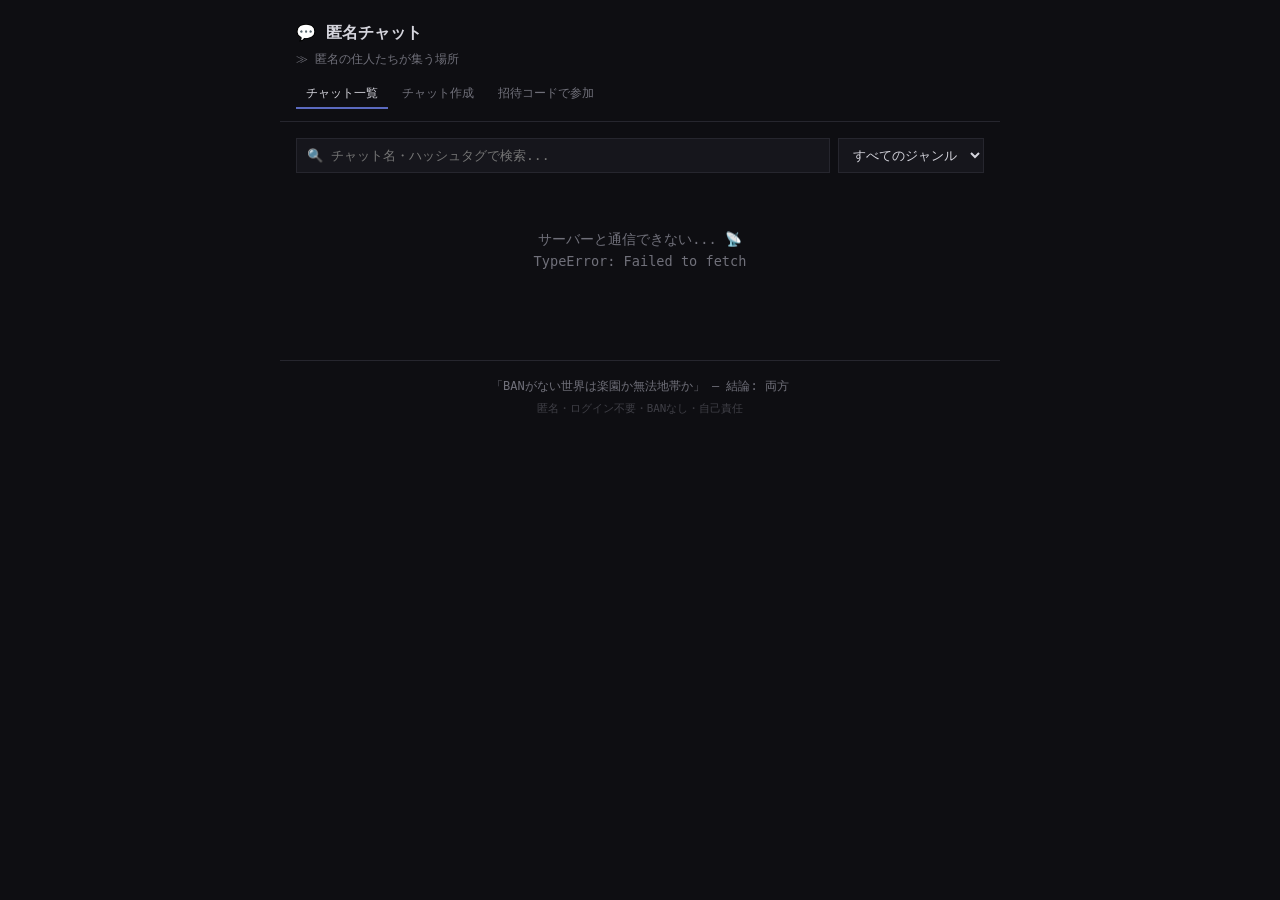
<file: index.html>
<!DOCTYPE html>
<html lang="ja">
<head>
  <meta charset="UTF-8">
  <meta name="viewport" content="width=device-width, initial-scale=1.0">
  <title>匿名チャット</title>
  <link rel="stylesheet" href="/style.css">
</head>
<body>

  <header>
    <div class="header-row">
      <h1>💬 匿名チャット</h1>
    </div>
    <p class="tagline" id="tagline">読み込み中...</p>
    <nav>
      <a href="/" class="nav-btn active">チャット一覧</a>
      <a href="/create/" class="nav-btn">チャット作成</a>
      <a href="/join/" class="nav-btn">招待コードで参加</a>
    </nav>
  </header>

  <section class="page active">
    <div class="filters">
      <input type="text" id="search-input" placeholder="🔍 チャット名・ハッシュタグで検索..." class="search-input">
      <select id="genre-filter" class="genre-filter">
        <option value="">すべてのジャンル</option>
        <option value="general">💬 雑談</option>
        <option value="tech">💻 テック</option>
        <option value="game">🎮 ゲーム</option>
        <option value="music">🎵 音楽</option>
        <option value="art">🎨 アート</option>
        <option value="study">📚 勉強</option>
        <option value="hobby">🌿 趣味</option>
        <option value="other">📦 その他</option>
      </select>
    </div>
    <div id="room-list" class="room-list">
      <p class="loading">チャットを読み込み中...</p>
    </div>
  </section>

  <footer>
    <p id="footer-wisdom">...</p>
    <p class="footer-meta">匿名・ログイン不要・BANなし・自己責任</p>
  </footer>

  <script src="/common.js"></script>
  <script src="/home.js"></script>
</body>
</html>
</file>
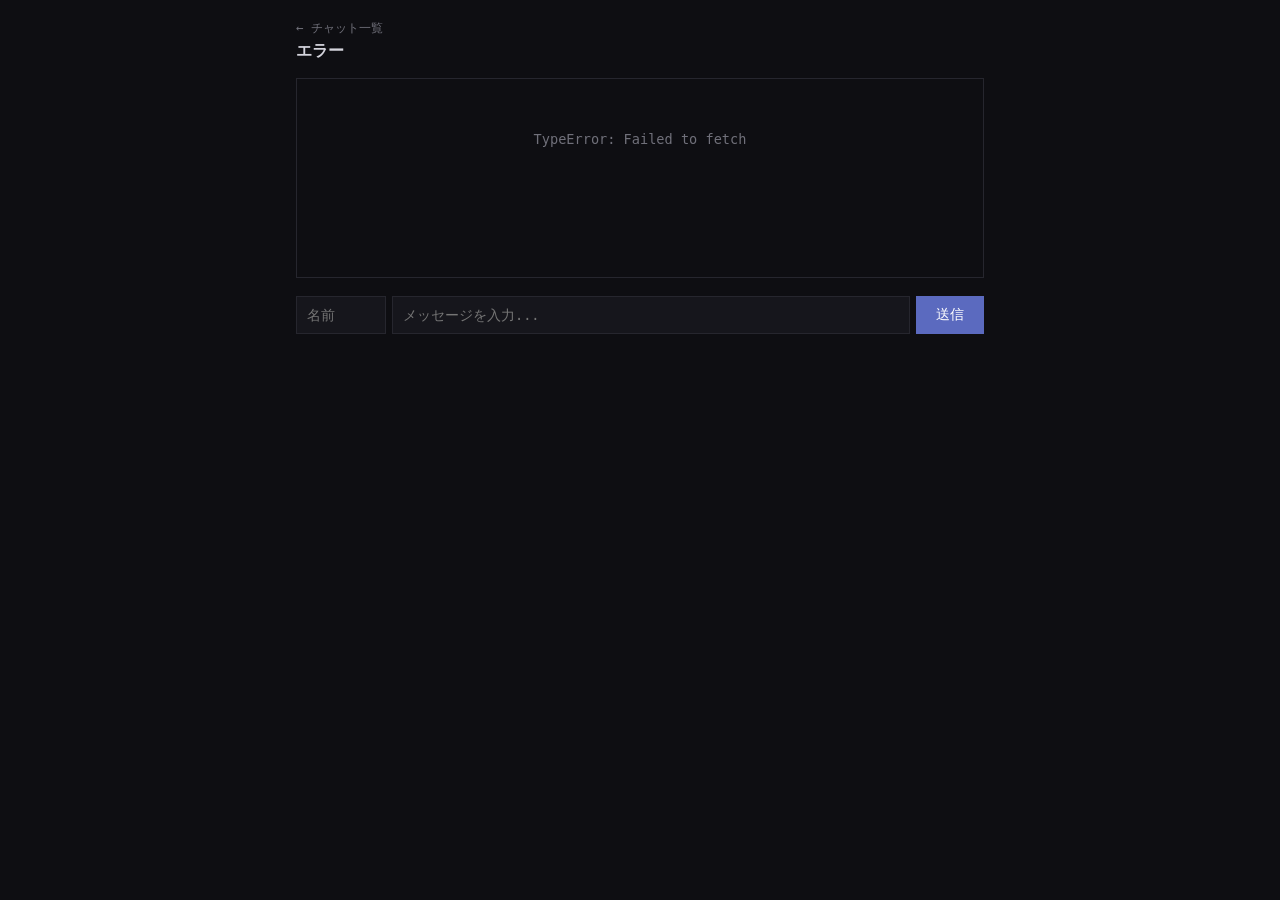
<file: chat/index.html>
<!DOCTYPE html>
<html lang="ja">
<head>
  <meta charset="UTF-8">
  <meta name="viewport" content="width=device-width, initial-scale=1.0">
  <title>チャット - 匿名チャット</title>
  <link rel="stylesheet" href="/style.css">
</head>
<body>

  <section class="page active">
    <div class="chat-header">
      <a href="/" class="btn-back">← チャット一覧</a>
      <div class="chat-info">
        <h2 id="chat-title">読み込み中...</h2>
        <div id="chat-meta" class="chat-meta"></div>
        <div id="chat-share" class="chat-share"></div>
      </div>
    </div>
    <div id="chat-messages" class="chat-messages"></div>
    <div class="chat-input-area">
      <input type="text" id="chat-name" placeholder="名前" class="chat-name-input">
      <input type="text" id="chat-input" placeholder="メッセージを入力..." class="chat-text-input">
      <button id="chat-send" class="btn-primary">送信</button>
    </div>
  </section>

  <script src="/common.js"></script>
  <script src="/chat/chat.js"></script>
</body>
</html>
</file>
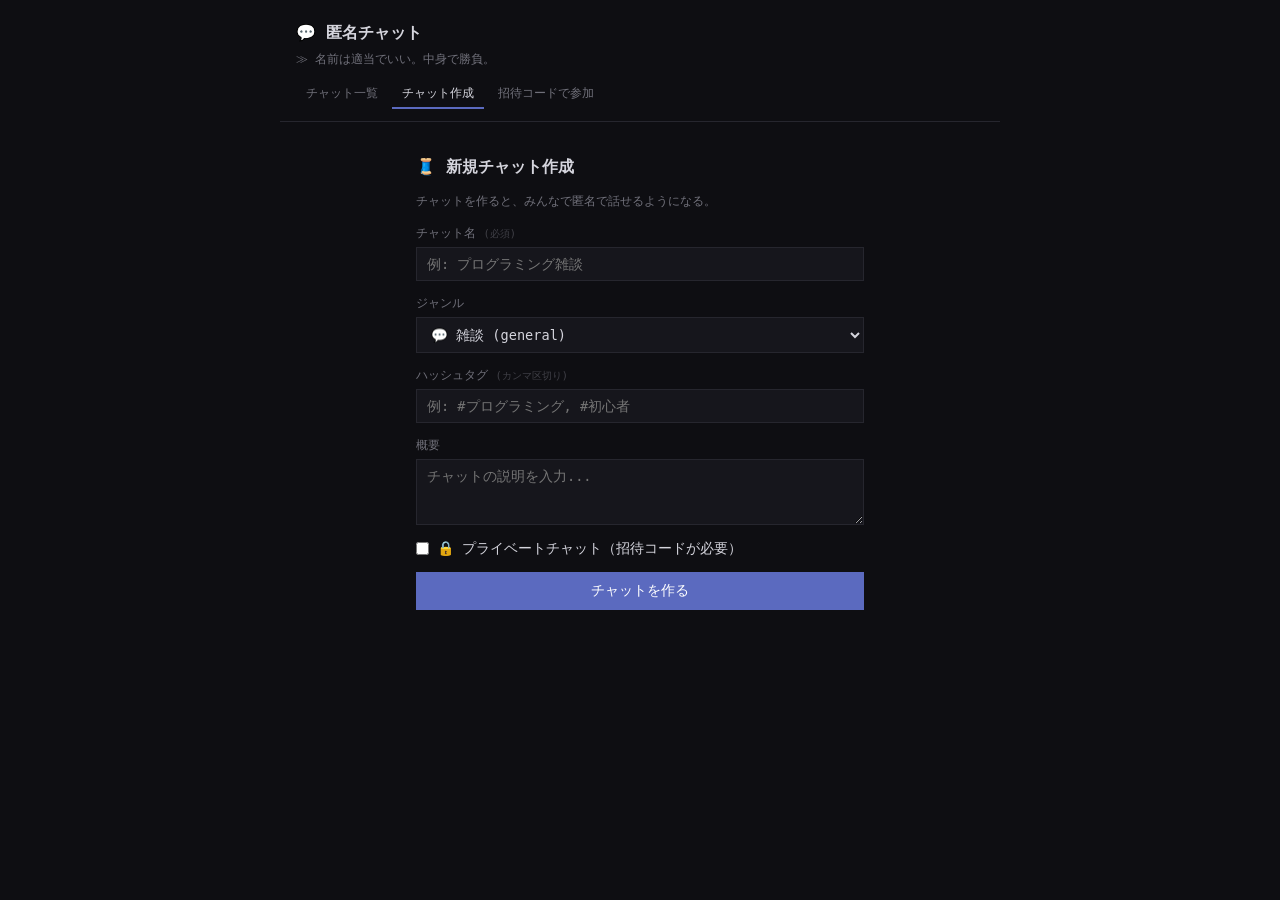
<file: create/index.html>
<!DOCTYPE html>
<html lang="ja">
<head>
  <meta charset="UTF-8">
  <meta name="viewport" content="width=device-width, initial-scale=1.0">
  <title>チャット作成 - 匿名チャット</title>
  <link rel="stylesheet" href="/style.css">
</head>
<body>

  <header>
    <div class="header-row">
      <h1>💬 匿名チャット</h1>
    </div>
    <p class="tagline" id="tagline">読み込み中...</p>
    <nav>
      <a href="/" class="nav-btn">チャット一覧</a>
      <a href="/create/" class="nav-btn active">チャット作成</a>
      <a href="/join/" class="nav-btn">招待コードで参加</a>
    </nav>
  </header>

  <section class="page active">
    <div class="form-card">
      <h2>🧵 新規チャット作成</h2>
      <p class="hint">チャットを作ると、みんなで匿名で話せるようになる。</p>
      <form id="create-form">
        <label>
          <span class="label-text">チャット名 <small>(必須)</small></span>
          <input type="text" id="room-name" placeholder="例: プログラミング雑談" required>
        </label>

        <label>
          <span class="label-text">ジャンル</span>
          <select id="room-genre">
            <option value="general">💬 雑談 (general)</option>
            <option value="tech">💻 テック (tech)</option>
            <option value="game">🎮 ゲーム (game)</option>
            <option value="music">🎵 音楽 (music)</option>
            <option value="art">🎨 アート (art)</option>
            <option value="study">📚 勉強 (study)</option>
            <option value="hobby">🌿 趣味 (hobby)</option>
            <option value="other">📦 その他 (other)</option>
          </select>
        </label>

        <label>
          <span class="label-text">ハッシュタグ <small>(カンマ区切り)</small></span>
          <input type="text" id="room-hashtags" placeholder="例: #プログラミング, #初心者">
        </label>

        <label>
          <span class="label-text">概要</span>
          <textarea id="room-description" placeholder="チャットの説明を入力..." rows="3"></textarea>
        </label>

        <label class="checkbox-label">
          <input type="checkbox" id="room-private">
          <span>🔒 プライベートチャット（招待コードが必要）</span>
        </label>

        <button type="submit" class="btn-primary" id="create-submit">チャットを作る</button>
      </form>
      <div id="create-result" class="result-box hidden"></div>
    </div>
  </section>

  <script src="/common.js"></script>
  <script src="/create/create.js"></script>
</body>
</html>
</file>
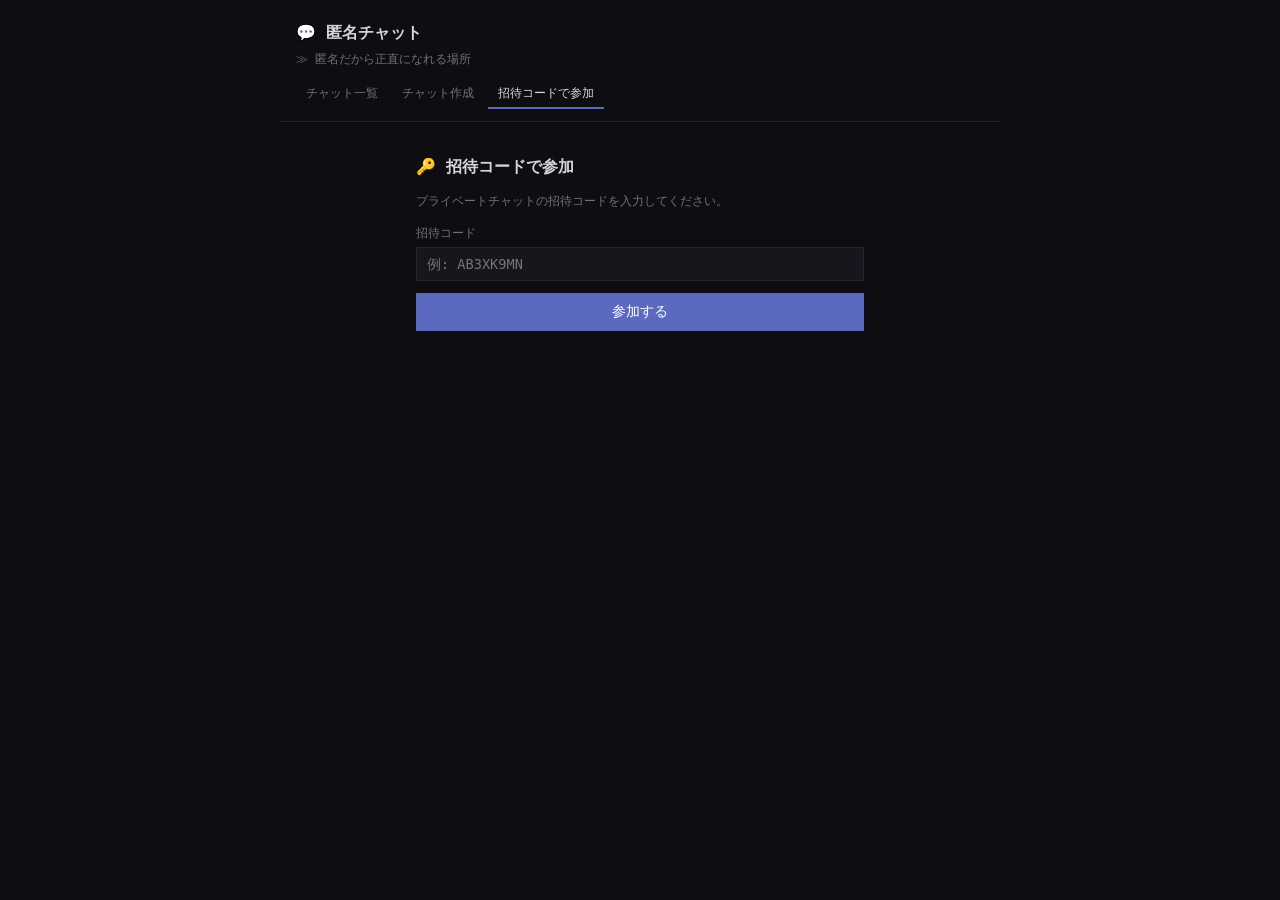
<file: join/index.html>
<!DOCTYPE html>
<html lang="ja">
<head>
  <meta charset="UTF-8">
  <meta name="viewport" content="width=device-width, initial-scale=1.0">
  <title>招待コードで参加 - 匿名チャット</title>
  <link rel="stylesheet" href="/style.css">
</head>
<body>

  <header>
    <div class="header-row">
      <h1>💬 匿名チャット</h1>
    </div>
    <p class="tagline" id="tagline">読み込み中...</p>
    <nav>
      <a href="/" class="nav-btn">チャット一覧</a>
      <a href="/create/" class="nav-btn">チャット作成</a>
      <a href="/join/" class="nav-btn active">招待コードで参加</a>
    </nav>
  </header>

  <section class="page active">
    <div class="form-card">
      <h2>🔑 招待コードで参加</h2>
      <p class="hint">プライベートチャットの招待コードを入力してください。</p>
      <form id="join-form">
        <label>
          <span class="label-text">招待コード</span>
          <input type="text" id="join-code" placeholder="例: AB3XK9MN" required style="text-transform: uppercase;">
        </label>
        <button type="submit" class="btn-primary" id="join-submit">参加する</button>
      </form>
      <div id="join-result" class="result-box hidden"></div>
    </div>
  </section>

  <script src="/common.js"></script>
  <script src="/join/join.js"></script>
</body>
</html>
</file>
<file: style.css>
:root {
  --bg: #0e0e12;
  --surface: #16161c;
  --primary: #5b6abf;
  --text: #d4d4dc;
  --text-muted: #70707a;
  --border: #26262e;
  --danger: #c25450;
}

* { margin: 0; padding: 0; box-sizing: border-box; }

body {
  font-family: "Noto Sans JP", -apple-system, monospace;
  background: var(--bg);
  color: var(--text);
  max-width: 720px;
  margin: 0 auto;
  padding: 0 0 48px;
  font-size: 14px;
  line-height: 1.6;
}

a { color: var(--primary); text-decoration: none; }
a:hover { text-decoration: underline; }

/* Header */
header {
  padding: 20px 16px 12px;
  border-bottom: 1px solid var(--border);
}
header h1 { font-size: 1rem; font-weight: 600; }
.tagline {
  font-size: 0.75rem;
  color: var(--text-muted);
  margin: 4px 0 10px;
  transition: opacity 0.3s;
  min-height: 1em;
}
nav { display: flex; gap: 4px; }
.nav-btn {
  color: var(--text-muted);
  padding: 4px 10px;
  font-size: 0.78rem;
  border-bottom: 2px solid transparent;
}
.nav-btn:hover { color: var(--text); text-decoration: none; }
.nav-btn.active { color: var(--text); border-bottom-color: var(--primary); }

/* Pages */
.page { padding: 16px; }
.page.active { display: block; }

/* Filters */
.filters { display: flex; gap: 8px; margin-bottom: 16px; }
.search-input, .genre-filter {
  background: var(--surface);
  color: var(--text);
  border: 1px solid var(--border);
  padding: 8px 10px;
  font-size: 0.82rem;
}
.search-input { flex: 1; }
.genre-filter { cursor: pointer; }

/* Room list */
.room-list { display: flex; flex-direction: column; gap: 8px; }
.loading { color: var(--text-muted); padding: 32px; text-align: center; }

.room-card {
  display: block;
  padding: 12px;
  border: 1px solid var(--border);
  color: inherit;
  text-decoration: none;
}
.room-card:hover { background: var(--surface); text-decoration: none; }
.room-name { font-size: 0.95rem; font-weight: 600; margin-bottom: 4px; }
.room-tags { display: flex; gap: 6px; flex-wrap: wrap; margin-bottom: 4px; }
.tag { color: var(--text-muted); font-size: 0.72rem; }
.room-genre.private { color: var(--danger); }
.room-desc { color: var(--text-muted); font-size: 0.78rem; }
.room-meta { display: flex; gap: 10px; margin-top: 6px; font-size: 0.7rem; color: var(--text-muted); flex-wrap: wrap; }
.room-meta code { font-size: 0.68rem; }

/* Forms */
.form-card { max-width: 480px; margin: 0 auto; padding: 16px; }
.form-card h2 { font-size: 1rem; margin-bottom: 12px; }
.hint { color: var(--text-muted); font-size: 0.78rem; margin-bottom: 12px; }

form { display: flex; flex-direction: column; gap: 12px; }
label { display: flex; flex-direction: column; gap: 4px; }
.label-text { font-size: 0.78rem; color: var(--text-muted); }
.label-text small { opacity: 0.5; }

input, select, textarea {
  background: var(--surface);
  color: var(--text);
  border: 1px solid var(--border);
  padding: 8px 10px;
  font-size: 0.85rem;
  font-family: inherit;
}
input:focus, select:focus, textarea:focus { outline: none; border-color: var(--primary); }
textarea { resize: vertical; }

.checkbox-label { flex-direction: row; align-items: center; gap: 8px; }
.checkbox-label input { width: auto; }

.btn-primary {
  background: var(--primary);
  color: #fff;
  border: none;
  padding: 10px 20px;
  font-size: 0.85rem;
  cursor: pointer;
}
.btn-primary:hover { opacity: 0.85; }
.btn-primary:disabled { opacity: 0.4; cursor: default; }

/* Result box */
.result-box {
  margin-top: 12px;
  padding: 12px;
  border: 1px solid var(--border);
  font-size: 0.82rem;
}
.result-box.hidden { display: none; }
.invite-code {
  font-size: 1.1rem;
  font-weight: bold;
  letter-spacing: 3px;
  text-align: center;
  padding: 8px;
  margin: 6px 0;
  border: 1px solid var(--border);
}

.copy-btn {
  background: var(--surface);
  color: var(--text);
  border: 1px solid var(--border);
  padding: 4px 10px;
  font-size: 0.72rem;
  cursor: pointer;
}

/* Chat room */
.chat-header { margin-bottom: 12px; }
.btn-back { font-size: 0.78rem; color: var(--text-muted); }
.chat-info h2 { font-size: 1rem; }
.chat-meta { font-size: 0.72rem; color: var(--text-muted); margin-top: 2px; display: flex; gap: 6px; flex-wrap: wrap; }
.chat-meta .tag { color: var(--text-muted); }

.share-box {
  display: flex;
  align-items: center;
  gap: 6px;
  margin-top: 6px;
}
.share-input {
  flex: 1;
  background: var(--surface);
  color: var(--text-muted);
  border: 1px solid var(--border);
  padding: 6px 8px;
  font-size: 0.72rem;
}
.share-input:focus { outline: none; }

.chat-messages {
  display: flex;
  flex-direction: column;
  gap: 2px;
  min-height: 200px;
  max-height: 55vh;
  overflow-y: auto;
  border: 1px solid var(--border);
  padding: 10px;
  margin-bottom: 10px;
}

.message {
  padding: 6px 0;
  border-bottom: 1px solid var(--border);
  max-width: 100%;
}
.message:last-child { border-bottom: none; }
.msg-name { font-size: 0.75rem; color: var(--primary); font-weight: 600; }
.msg-id { font-size: 0.68rem; color: var(--text-muted); font-weight: 400; }
.msg-content { font-size: 0.88rem; margin: 2px 0; word-break: break-word; }
.msg-time { font-size: 0.68rem; color: var(--text-muted); }

.chat-input-area {
  display: flex;
  gap: 6px;
  position: sticky;
  bottom: 0;
  padding-top: 8px;
}
.chat-name-input { width: 90px; flex-shrink: 0; }
.chat-text-input { flex: 1; }

/* Empty state */
.empty { text-align: center; padding: 40px 16px; color: var(--text-muted); font-size: 0.85rem; }
.empty a { color: var(--primary); }

/* Footer */
footer {
  text-align: center;
  padding: 16px;
  margin-top: 32px;
  border-top: 1px solid var(--border);
  color: var(--text-muted);
}
footer #footer-wisdom { font-size: 0.75rem; margin-bottom: 4px; }
footer .footer-meta { font-size: 0.68rem; opacity: 0.5; }

/* Scrollbar */
::-webkit-scrollbar { width: 4px; }
::-webkit-scrollbar-track { background: transparent; }
::-webkit-scrollbar-thumb { background: var(--border); }
</file>
